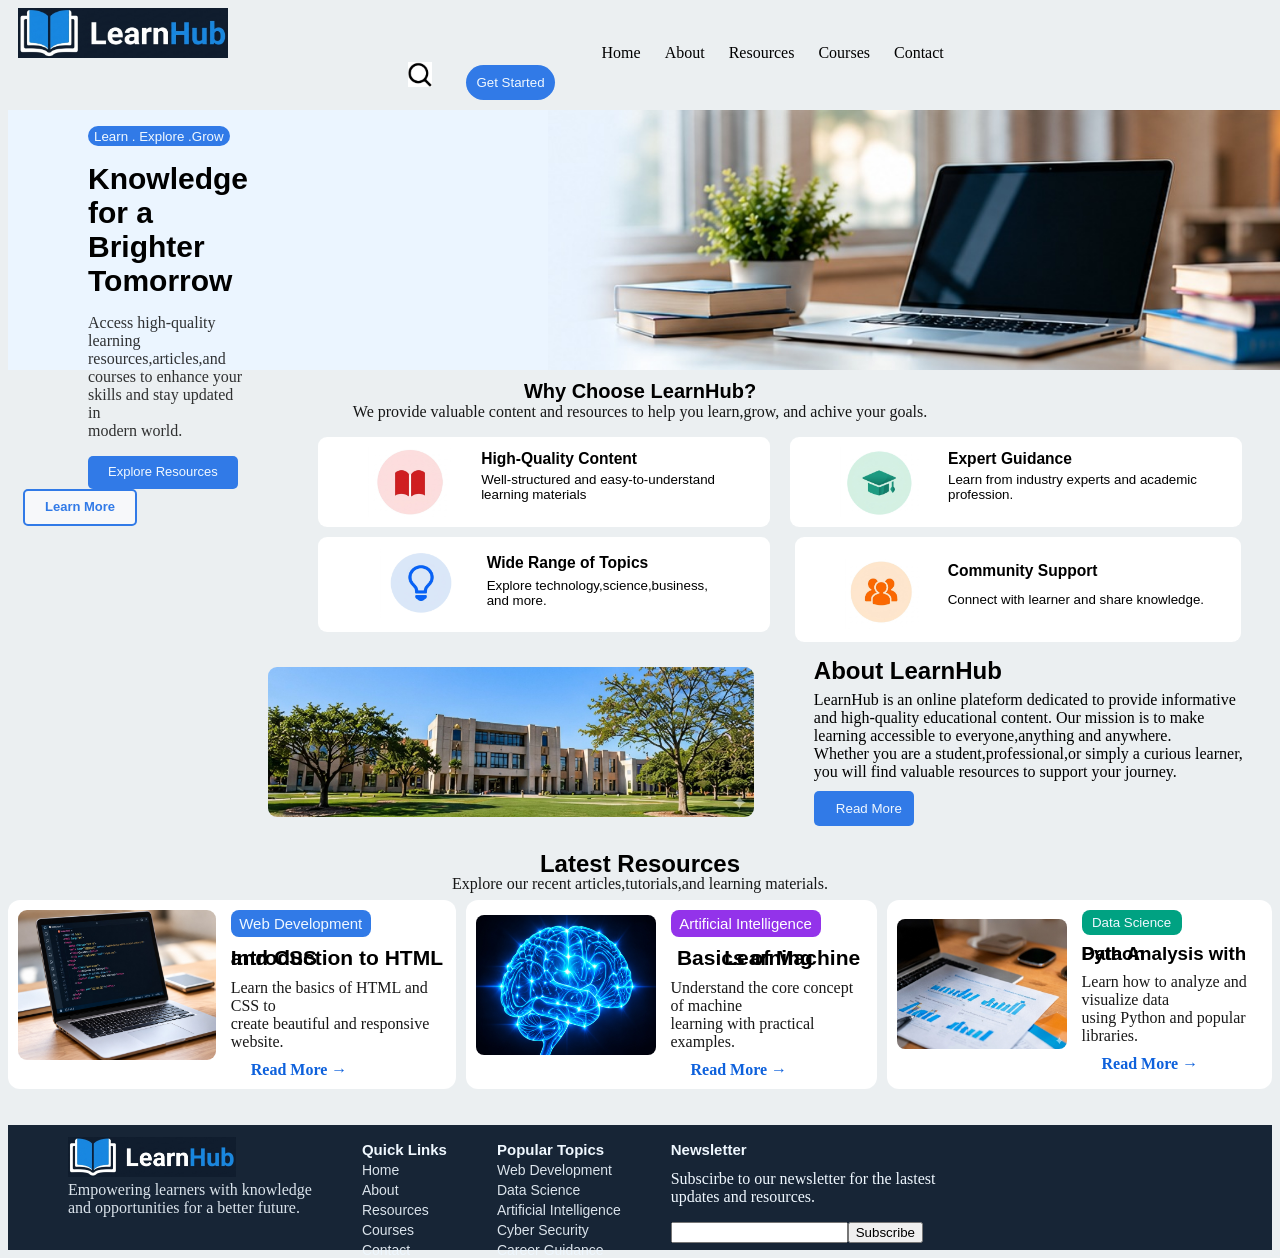
<file: index.html>
<!DOCTYPE html>
<html lang="en">
<head>
    <meta charset="UTF-8">
    <meta name="viewport" content="width=device-width, initial-scale=1.0">
    <title>Document</title>
    <link rel="stylesheet" href="12611072.css">
</head>
<body>
   <div id="top">
        <img src="WhatsApp Image 2026-11-26 at 9.36.10 AM.jpeg" alt="image" height="50px;" id="img1">
        <div style="display:inline-block" id="div1">
        <a href="">Home</a>
        <a href="">About</a>
        <a href="">Resources</a>
        <a href="">Courses</a>
        <a href="">Contact</a>
    </div>
    <img src="WhatsApp Image 2026-11-26 at 9.39.26 AM (1).jpeg" id="img2">
    <button id="button1">Get Started</button> 
    </div>
  <div id="div3"><div id="div4"><p>
        <button id="button2">Learn . Explore .Grow</button><br>
         <p id="p3">Knowledge for a<br>Brighter Tomorrow</p><p id="p4">
            Access high-quality learning resources,articles,and<br> courses to enhance your skills and stay updated in<br>modern world.
         </p><div><button id="button3">Explore Resources</button><button id="button4">Learn More</button></div> </p></div>
        <img src="WhatsApp Image 2026-11-26 at 9.39.26 AM.jpeg" id="img3">
    </div>
    <div id="div5">
    <p id="p5"><div id="div6">Why Choose LearnHub?</div><div id="div7">
        We provide valuable content and resources to help you learn,grow, and achive your goals.</div>
    </p>
</div><div id="line">
    <button id="button5"><img src="WhatsApp Image 2026-11-26 at 9.37.01 AM.jpeg" id="img4"><div id="div8"><h3 id="h1">High-Quality Content</h3><p id="p6">Well-structured and easy-to-understand<br>learning materials</p>
    </div>
</p></button>
<button id="button6"><img id="img5" src="WhatsApp Image 2026-11-26 at 9.36.09 AM (1).jpeg"><div id="div9"><h3 id="h1">Expert Guidance</h3><p id="p7">Learn from industry experts and academic<br>profession.</p></button></div>
</div><div id="line2">
<button id="button7">
  <img id="img5" src="WhatsApp Image 2026-11-26 at 9.36.10 AM (1).jpeg"><div id="div10"><h3 id="h2">Wide Range of Topics</h3><p id="p8">Explore technology,science,business,<br>and more.</p></div>
</button>
<button id="button8">
    <img id="img6" src="WhatsApp Image 2026-11-26 at 9.37.02 AM (1).jpeg"><div id="div11"><h3 id="h3">Community Support</h3><p id="p9">Connect with learner and share knowledge.</p></div>
</button>
</div><div id="div12">
<img id="img7" src="WhatsApp Image 2026-11-26 at 9.37.02 AM.jpeg"><div id="div13"><h2 id="h4">About LearnHub</h2><p id="p10">LearnHub is an online plateform dedicated to provide informative<br>and high-quality educational content. Our mission is to make<br>learning accessible to everyone,anything and anywhere.<br>Whether you are a student,professional,or simply a curious learner,<br>you will find valuable resources to support your journey.</p><button id="button9">Read More</button></div></div><br>
<div id="div14">
    <h2 id="h5">Latest Resources</h2>
    <p id="p11">Explore our recent articles,tutorials,and learning materials.</p>
</div>
<div id="line3">
    <div id="div15">
        <img id="img8" src="WhatsApp Image 2026-11-26 at 9.37.01 AM (2).jpeg"><div id="div16">
            <button id="button10">Web Development</button>
            <h3 id="h6">Introduction to HTML and CSS </h3>
            <p id="p12">Learn the basics of HTML and CSS to<br> create beautiful and responsive website.</p>
            <a href="" id="a1">Read More &rarr;</a>
        </div>
    </div>
    <div id="div17">
        <img id="img9" src="WhatsApp Image 2026-11-26 at 9.37.01 AM (1).jpeg"><div id="div18"><button id="button11">Artificial Intelligence</button><h3 id="h6">Basics of Machine Learning</h3><p id="p12">
            Understand the core concept of machine<br>learning with practical examples.
        </p>  <a href="" id="a1">Read More &rarr;</a>
    </div>
    </div>
    <div id="div17">
        <img id="img10" src="WhatsApp Image 2026-11-26 at 9.36.09 AM.jpeg"><div id="div19"><button id="button12">Data Science</button><h3 id="h7">Data Analysis with Python</h3>
        <p id="p12">Learn how to analyze and visualize data<br> using Python and popular libraries.</p>
        <a href="" id="a1">Read More &rarr;</a>
    </div>
    </div>
</div>
<br><br>
<div id="div20">
  <div id="div21">
     <img id="img11" src="WhatsApp Image 2026-11-26 at 9.36.10 AM.jpeg">
     <p id="p13">Empowering learners with knowledge<br>and opportunities for a better future.</p>
  </div>
  <div id="div22">
    <h4 id="h8">Quick Links</h4>
    <a href="" id="a2">Home</a>
    <a href="" id="a2">About</a>
    <a href="" id="a2">Resources</a>
    <a href="" id="a2">Courses</a>
    <a href="" id="a2" class="a2">Contact</a>
  </div>
 <div id="div22">
  <h4 id="h8">Popular Topics</h4>
  <a id="a2">Web Development</a>
  <a id="a2">Data Science</a>
  <a id="a2">Artificial Intelligence</a>
  <a id="a2">Cyber Security</a>
  <a id="a2">Career Guidance</a>
 </div>
 <div id="div22">
    <h4 id="h8">
        Newsletter
    </h4>
    <p id="p14">Subscirbe to our newsletter for the lastest<br>updates and resources.</p>
    <input type="search" placeholeder="Enter your email"><button id="button13">Subscribe</button>
 </div>
</div>
</body>
</html>
</file>
<file: 12611072.css>
a{
    text-decoration:none;
    color:black;
    margin-left:20px;
    
}
#div1{
    margin-left:350px;
}
header{
    display:inline;
}
#button1{
    margin-left:30px;
    border-style: none;
    border-radius:50px;
    background-color:rgb(49, 122, 231);
    color:aliceblue;
    padding:10px;
    font-family:'Segoe UI', Tahoma, Geneva, Verdana, sans-serif;
}
#top{
  display:inline-block;
  height:50x;
}
#img1{
    margin-left:10px;
}
#img2{
    height:25px;
    margin-left:400px;
}
#img3{
    height:260px;
   margin-left:300px;
}
#div3{
    margin-top:10px;
     display:flex;
   justify-content: space-between;
   align-items:flex-start;
      height:260px;
     background-color:rgb(235, 245, 255);
}
#button2{
    border-radius:50px;
    background-color:rgb(49, 122, 231);
    border-style:none;
    color:aliceblue;
    font-family:'Segoe UI', Tahoma, Geneva, Verdana, sans-serif;
    height:20px;
    margin-left:80px;
}

#p3{
    margin-top:0px;
    margin-left:80px;
    font-size:30px;
    font-weight:750;
    font-family:arial;
    margin-bottom:0;
}
#div4{
        display: flex;
    flex-direction: column;
    align-items: flex-start;
    gap: 0px;
}

#p4{
    color:rgba(0,0,0,0.8);
    margin-left:80px;
}
#button3{
    margin-left:80px;
   text-align:center;
    font-size:13px;
    font-family:'Segoe UI', Tahoma, Geneva, Verdana, sans-serif;
    padding-left:20px;
    padding-right:20px;
    padding-top:8px;
    padding-bottom:10px;
    color:aliceblue;
    background-color:rgb(49, 122, 231);
    border-radius:5px;
    border-style:none;
}

#button4{
    margin-left:15px;
   text-align:center;
    font-size:13px;
    font-weight:600;
    font-family:'Segoe UI', Tahoma, Geneva, Verdana, sans-serif;
    padding-left:20px;
    padding-right:20px;
    padding-top:8px;
    padding-bottom:10px;
    color:rgb(49,122,231);
    background-color:rgb(247, 248, 250);
    border-radius:5px;
    border-style:solid;
    border-color:rgb(49, 122, 231);
}

#div5{
     text-align: center;
     margin-top:10px;
}

#div6{
    
     font-weight:650;
      font-size:20px;
      font-family:'Segoe UI', Tahoma, Geneva, Verdana, sans-serif;
}
#div7{
    opacity:0.9;
}
#div8{
     display: flex;
    flex-direction: column;
    align-items: flex-start;
    gap: 0;
}
#img4{
    height:70px;
    
}
#button5{
    display: flex;
    justify-content:flex-start;
    align-items:center;
    gap: 30px;
    padding: 10px 25px 10px ;
    background-color: rgb(255,255,255);
    border-style:none;
    border-radius:9px;
    margin-left:310px;
    padding-left:50px;

}
#p5{
    margin:0;
    line-height:1;
}
#h1{
    padding-top:10px;
    margin:0;
    line-height:0;
}
#p6{
    text-align:left;
    
}
body{
    background-color: rgb(235, 239, 241);
}
#img5{
    height:70px;
}
#line{
  display:flex;
  flex-direction:row;
}
#button6{
    margin-left:20px;
    background-color: rgb(255,255,255);
    border-radius:9px;
    border-style:none;
    display:flex;
    justify-content:flex-start;
    align-items:center;
    padding:10px 45px 10px ;
    padding-left:50px;
}
#div9{
    display:flex;
    flex-direction:column;
    align-items: flex-start;
    gap:0;
    padding-left:25px;
}
#p7{
    text-align:left;
}
#button7{
    display:flex;
    align-items:center;
    border-radius:9px;
    border-style:none;
    margin:10px 25px 10px 310px;
    background-color: rgb(255,255,255);
    padding:10px 62px 10px ;
}
#h2{
    gap:0;
    line-height:0;
    text-align:left;
}
#p8{
    text-align:left;
}
#div10{
    padding-left:25px;
}
#line2{
    display:flex;
}
#img6{
    height:70px;
}
#button8{
    background-color: rgb(255,255,255);
    border-style:none;
    border-radius:9px;
    margin:10px 0px 0px ;
    padding:10px 37px 0px 50px;
    display:flex;
    align-items:center; 
    padding-bottom:0px;
}
#div11{
    display:flex;
    flex-direction:column;
    align-items:flex-start;
    padding-left:25px;
    margin-bottom:20px;
}
#h3{
    gap:0;
    line-height:0;
    text-align:left;}
#p9{
    gap:0;
    line-height:0;
}
#img7{
    height:150px;
    border-radius:9px;
    margin-top:15px;
}
#div12{
     margin-left:260px;
     display:flex;
     margin-top:10px;
}
#div13{
    display:flex;
    flex-direction:column;
    margin-left:60px;
}
#h4{
    gap:0px;
    line-height:0px;
    font-family:'Segoe UI', Tahoma, Geneva, Verdana, sans-serif;
}
#p10{
    gap:0;
    margin:0;
}
#button9{
    width:100px;
    border-radius:5px;
    border-style:none;
    background-color: rgb(49,122,231);
    color:aliceblue;
    padding:10px 20px 10px 10px;
    margin-top:10px;
    padding-right:10px;
    padding-left:20px;
}
#div14{
    text-align:center;
}
#h5{
    font-family:'Segoe UI', Tahoma, Geneva, Verdana, sans-serif;
    gap:0;
    line-height:0;
}
#p11{
    line-height:0;
    opacity:0.9;
}
#line3{
    display:flex;
}
#img8{
    height:150px;
    border-radius:9px;
}
#div15{
    display:flex;
    align-content: center;
    background-color: rgb(255,255,255);
    padding:10px;
    border-radius:12px;
}
#div16{
    display:flex;
    flex-direction:column;
    align-content:center;
    margin-left:15px;
}
#button10{
    background-color: rgb(49,122,231);
    border-style:none;
    color:aliceblue;
    width:140px;
    font-size:15px;
    padding:5px;
    border-radius:8px;
    margin:0;
}
#h6{
    font-family:'Segoe UI', Tahoma, Geneva, Verdana, sans-serif;
    font-size:21px;
    line-height: 0;
}
#p12{
    gap:0;
    margin:0;
    opacity:0.9;
    text-align: left;
}
#a1{
    font-size:16px;
    color:rgb(14, 97, 220);
    font-weight:600;
    text-align:left;
    margin-top:10px;
}
#img9{
    height:140px;
    border-radius:8px;
    width:180px;
    margin-top:5px;
}
#div17{
     background-color: rgb(255,255,255);
     margin-left:10px;
     padding:10px;
     display:flex;
     border-radius:12px;
     text-align:center;
}
#div18{
    margin-left:15px;
    display:flex;
    flex-direction:column;
}
#button11{
    border-radius:8px;
    border-style:none;
     background-color: rgb(147, 51, 234);
     color:rgb(255,255,255);
     padding:5px;
     font-size:15px;
     gap:0;
     width:150px;
}
#img10{
    height:130px;
    border-radius:8px;
    width:170px;
    margin-top:9px;
}
#button12{
    border-radius:8px;
     border-style:none;
     background-color: rgb(0, 162, 130);
     color:aliceblue;
     padding:5px;
     gap:0;
     width:100px;
}
#div19{
    display:flex;
    flex-direction: column;
    margin-left:15px;
}
#h7{
    font-family:'Segoe UI', Tahoma, Geneva, Verdana, sans-serif;
    line-height: 0;
    text-align:left;
}
#div20{
    background-color:rgb(23, 37, 54);
    color:aliceblue;
    display:flex;

}
#img11{
    height:40px;
   margin-top:12px;
   margin-left:10px;
   line-height:0;
   
}
#p13{
    opacity:0.9;
   margin-top:0;
   margin-left:10px;
}
#div21{
    margin-left:50px;
    margin-top:0px;
}
#div22{
    margin-left:50px;
    margin-top:15px;
    text-align:left;
    
}
#a2{
    color:aliceblue;
    opacity:0.9;
    display:block;
    line-height:0;
    margin:0;
    font-size:14px;
}
#h8{
   margin-top:10px;
    line-height:0;
    font-size:15px;
    font-family:'Segoe UI', Tahoma, Geneva, Verdana, sans-serif;
}
#a2{
    margin-top:20px;
      text-align:left;
      font-family:'Segoe UI', Tahoma, Geneva, Verdana, sans-serif;
}
</file>
